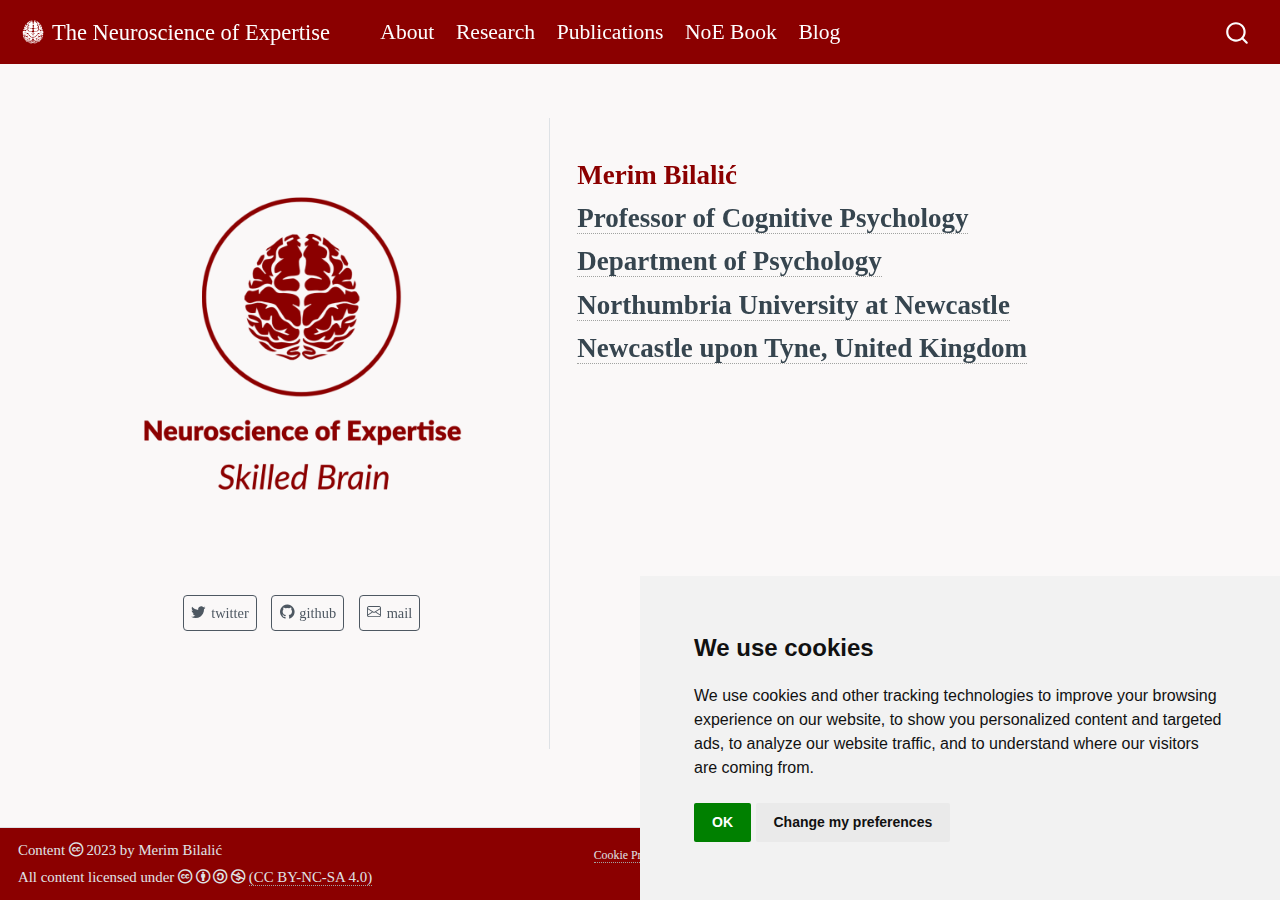
<file: docs/index.html>
<!DOCTYPE html>
<html xmlns="http://www.w3.org/1999/xhtml" lang="en" xml:lang="en"><head>

<meta charset="utf-8">
<meta name="generator" content="quarto-1.2.335">

<meta name="viewport" content="width=device-width, initial-scale=1.0, user-scalable=yes">

<meta name="description" content="Merim Bilalic website. The Neuroscience of Expertise Book. Expertise Research. Outstanding Performance, Skilled Brain">

<title>The Neuroscience of Expertise</title>
<style>
code{white-space: pre-wrap;}
span.smallcaps{font-variant: small-caps;}
div.columns{display: flex; gap: min(4vw, 1.5em);}
div.column{flex: auto; overflow-x: auto;}
div.hanging-indent{margin-left: 1.5em; text-indent: -1.5em;}
ul.task-list{list-style: none;}
ul.task-list li input[type="checkbox"] {
  width: 0.8em;
  margin: 0 0.8em 0.2em -1.6em;
  vertical-align: middle;
}
</style>


<script src="site_libs/quarto-nav/quarto-nav.js"></script>
<script src="site_libs/quarto-nav/headroom.min.js"></script>
<script src="site_libs/clipboard/clipboard.min.js"></script>
<script src="site_libs/quarto-search/autocomplete.umd.js"></script>
<script src="site_libs/quarto-search/fuse.min.js"></script>
<script src="site_libs/quarto-search/quarto-search.js"></script>
<meta name="quarto:offset" content="./">
<link href="./images/Logo2.png" rel="icon" type="image/png">
<script src="site_libs/cookie-consent/cookie-consent.js"></script>
<link href="site_libs/cookie-consent/cookie-consent.css" rel="stylesheet">
<script src="site_libs/quarto-html/quarto.js"></script>
<script src="site_libs/quarto-html/popper.min.js"></script>
<script src="site_libs/quarto-html/tippy.umd.min.js"></script>
<link href="site_libs/quarto-html/tippy.css" rel="stylesheet">
<link href="site_libs/quarto-html/quarto-syntax-highlighting.css" rel="stylesheet" id="quarto-text-highlighting-styles">
<script src="site_libs/bootstrap/bootstrap.min.js"></script>
<link href="site_libs/bootstrap/bootstrap-icons.css" rel="stylesheet">
<link href="site_libs/bootstrap/bootstrap.min.css" rel="stylesheet" id="quarto-bootstrap" data-mode="light">
<link href="site_libs/quarto-contrib/fontawesome6-0.1.0/all.css" rel="stylesheet">
<link href="site_libs/quarto-contrib/fontawesome6-0.1.0/latex-fontsize.css" rel="stylesheet">
<script id="quarto-search-options" type="application/json">{
  "location": "navbar",
  "copy-button": false,
  "collapse-after": 3,
  "panel-placement": "end",
  "type": "overlay",
  "limit": 20,
  "language": {
    "search-no-results-text": "No results",
    "search-matching-documents-text": "matching documents",
    "search-copy-link-title": "Copy link to search",
    "search-hide-matches-text": "Hide additional matches",
    "search-more-match-text": "more match in this document",
    "search-more-matches-text": "more matches in this document",
    "search-clear-button-title": "Clear",
    "search-detached-cancel-button-title": "Cancel",
    "search-submit-button-title": "Submit"
  }
}</script>
<script async="" src="https://www.googletagmanager.com/gtag/js?id=G-2275BR33CK"></script>

<script type="text/plain" cookie-consent="tracking">

window.dataLayer = window.dataLayer || [];
function gtag(){dataLayer.push(arguments);}
gtag('js', new Date());
gtag('config', 'G-2275BR33CK', { 'anonymize_ip': true});
</script>

<script type="text/javascript" charset="UTF-8">
document.addEventListener('DOMContentLoaded', function () {
cookieconsent.run({
  "notice_banner_type":"simple",
  "consent_type":"implied",
  "palette":"light",
  "language":"en",
  "page_load_consent_levels":["strictly-necessary","functionality","tracking","targeting"],
  "notice_banner_reject_button_hide":false,
  "preferences_center_close_button_hide":false,
  "website_name":""
  });
});
</script> 
  


<link rel="stylesheet" href="styles.css">
</head>

<body class="nav-fixed">

<div id="quarto-search-results"></div>
  <header id="quarto-header" class="headroom fixed-top">
    <nav class="navbar navbar-expand-lg navbar-dark ">
      <div class="navbar-container container-fluid">
      <div class="navbar-brand-container">
    <a href="./index.html" class="navbar-brand navbar-brand-logo">
    <img src="./images/Logo2.png" alt="" class="navbar-logo">
    </a>
    <a class="navbar-brand" href="./index.html">
    <span class="navbar-title">The Neuroscience of Expertise</span>
    </a>
  </div>
          <button class="navbar-toggler" type="button" data-bs-toggle="collapse" data-bs-target="#navbarCollapse" aria-controls="navbarCollapse" aria-expanded="false" aria-label="Toggle navigation" onclick="if (window.quartoToggleHeadroom) { window.quartoToggleHeadroom(); }">
  <span class="navbar-toggler-icon"></span>
</button>
          <div class="collapse navbar-collapse" id="navbarCollapse">
            <ul class="navbar-nav navbar-nav-scroll me-auto">
  <li class="nav-item">
    <a class="nav-link" href="./About/index.html">
 <span class="menu-text">About</span></a>
  </li>  
  <li class="nav-item">
    <a class="nav-link" href="./Research/index.html">
 <span class="menu-text">Research</span></a>
  </li>  
  <li class="nav-item">
    <a class="nav-link" href="./Publications/index.html">
 <span class="menu-text">Publications</span></a>
  </li>  
  <li class="nav-item">
    <a class="nav-link" href="./NeuroExpertise/index.html">
 <span class="menu-text">NoE Book</span></a>
  </li>  
  <li class="nav-item">
    <a class="nav-link" href="./Blog/index.html">
 <span class="menu-text">Blog</span></a>
  </li>  
</ul>
              <div id="quarto-search" class="" title="Search"></div>
          </div> <!-- /navcollapse -->
      </div> <!-- /container-fluid -->
    </nav>
</header>
<!-- content -->
<div id="quarto-content" class="quarto-container page-columns page-rows-contents page-layout-full page-navbar">
<!-- sidebar -->
<!-- margin-sidebar -->
    
<!-- main -->
<div class="quarto-about-trestles column-page">
  <div class="about-entity">
    <img src="images/NoE.png" class="about-image
  rounded " style="width: 25em;">
    <div class="about-links">
  <a href="https://twitter.com/MerimBilalic" class="about-link">
    <i class="bi bi-twitter"></i>
     <span class="about-link-text">twitter</span>
  </a>
  <a href="https://github.com/MerimBilalic" class="about-link">
    <i class="bi bi-github"></i>
     <span class="about-link-text">github</span>
  </a>
  <a href="mailto:Merim.Bilalic@northumbria.ac.uk" class="about-link">
    <i class="bi bi-envelope"></i>
     <span class="about-link-text">mail</span>
  </a>
</div>
  </div>
  <div class="about-contents"><main class="content column-page" id="quarto-document-content">
<section id="merim-bilalić-professor-of-cognitive-psychology-department-of-psychology-northumbria-university-at-newcastle-newcastle-upon-tyne-united-kingdom" class="level1">
<h1>Merim Bilalić <br> <a href="https://www.northumbria.ac.uk/about-us/our-staff/b/merim-bilalic/">Professor of Cognitive Psychology</a> <br> <a href="https://www.northumbria.ac.uk/about-us/academic-departments/psychology/">Department of Psychology</a> <br><a href="https://www.northumbria.ac.uk">Northumbria University at Newcastle</a> <br> <a href="https://www.newcastle.gov.uk">Newcastle upon Tyne, United Kingdom</a></h1>


</section>
</main></div>
</div>
 <!-- /main -->
<script id="quarto-html-after-body" type="application/javascript">
window.document.addEventListener("DOMContentLoaded", function (event) {
  const toggleBodyColorMode = (bsSheetEl) => {
    const mode = bsSheetEl.getAttribute("data-mode");
    const bodyEl = window.document.querySelector("body");
    if (mode === "dark") {
      bodyEl.classList.add("quarto-dark");
      bodyEl.classList.remove("quarto-light");
    } else {
      bodyEl.classList.add("quarto-light");
      bodyEl.classList.remove("quarto-dark");
    }
  }
  const toggleBodyColorPrimary = () => {
    const bsSheetEl = window.document.querySelector("link#quarto-bootstrap");
    if (bsSheetEl) {
      toggleBodyColorMode(bsSheetEl);
    }
  }
  toggleBodyColorPrimary();  
  const clipboard = new window.ClipboardJS('.code-copy-button', {
    target: function(trigger) {
      return trigger.previousElementSibling;
    }
  });
  clipboard.on('success', function(e) {
    // button target
    const button = e.trigger;
    // don't keep focus
    button.blur();
    // flash "checked"
    button.classList.add('code-copy-button-checked');
    var currentTitle = button.getAttribute("title");
    button.setAttribute("title", "Copied!");
    let tooltip;
    if (window.bootstrap) {
      button.setAttribute("data-bs-toggle", "tooltip");
      button.setAttribute("data-bs-placement", "left");
      button.setAttribute("data-bs-title", "Copied!");
      tooltip = new bootstrap.Tooltip(button, 
        { trigger: "manual", 
          customClass: "code-copy-button-tooltip",
          offset: [0, -8]});
      tooltip.show();    
    }
    setTimeout(function() {
      if (tooltip) {
        tooltip.hide();
        button.removeAttribute("data-bs-title");
        button.removeAttribute("data-bs-toggle");
        button.removeAttribute("data-bs-placement");
      }
      button.setAttribute("title", currentTitle);
      button.classList.remove('code-copy-button-checked');
    }, 1000);
    // clear code selection
    e.clearSelection();
  });
  function tippyHover(el, contentFn) {
    const config = {
      allowHTML: true,
      content: contentFn,
      maxWidth: 500,
      delay: 100,
      arrow: false,
      appendTo: function(el) {
          return el.parentElement;
      },
      interactive: true,
      interactiveBorder: 10,
      theme: 'quarto',
      placement: 'bottom-start'
    };
    window.tippy(el, config); 
  }
  const noterefs = window.document.querySelectorAll('a[role="doc-noteref"]');
  for (var i=0; i<noterefs.length; i++) {
    const ref = noterefs[i];
    tippyHover(ref, function() {
      // use id or data attribute instead here
      let href = ref.getAttribute('data-footnote-href') || ref.getAttribute('href');
      try { href = new URL(href).hash; } catch {}
      const id = href.replace(/^#\/?/, "");
      const note = window.document.getElementById(id);
      return note.innerHTML;
    });
  }
  const findCites = (el) => {
    const parentEl = el.parentElement;
    if (parentEl) {
      const cites = parentEl.dataset.cites;
      if (cites) {
        return {
          el,
          cites: cites.split(' ')
        };
      } else {
        return findCites(el.parentElement)
      }
    } else {
      return undefined;
    }
  };
  var bibliorefs = window.document.querySelectorAll('a[role="doc-biblioref"]');
  for (var i=0; i<bibliorefs.length; i++) {
    const ref = bibliorefs[i];
    const citeInfo = findCites(ref);
    if (citeInfo) {
      tippyHover(citeInfo.el, function() {
        var popup = window.document.createElement('div');
        citeInfo.cites.forEach(function(cite) {
          var citeDiv = window.document.createElement('div');
          citeDiv.classList.add('hanging-indent');
          citeDiv.classList.add('csl-entry');
          var biblioDiv = window.document.getElementById('ref-' + cite);
          if (biblioDiv) {
            citeDiv.innerHTML = biblioDiv.innerHTML;
          }
          popup.appendChild(citeDiv);
        });
        return popup.innerHTML;
      });
    }
  }
});
</script>
</div> <!-- /content -->
<footer class="footer">
  <div class="nav-footer">
    <div class="nav-footer-left">Content <i class="fa-brands fa-creative-commons" aria-hidden="true"></i> 2023 by Merim Bilalić<br> All content licensed under <i class="fa-brands fa-creative-commons" aria-hidden="true"></i> <i class="fa-brands fa-creative-commons-by" aria-hidden="true"></i> <i class="fa-brands fa-creative-commons-sa" aria-hidden="true"></i> <i class="fa-brands fa-creative-commons-nc" aria-hidden="true"></i> <a href="http://creativecommons.org/licenses/by-nc-sa/4.0/">(CC BY-NC-SA 4.0)</a></div>   
      <div class="nav-footer-center"><div class="cookie-consent-footer"><a href="#" id="open_preferences_center">Cookie Preferences</a></div></div>
    <div class="nav-footer-right">Made with <i class="fa-brands fa-r-project" aria-hidden="true"></i> and <a href="https://quarto.org/">Quarto</a><br> <a href="https://github.com/MerimBilalic/Neuroscience_of_Expertise/">View the source at <i class="fa-brands fa-github" aria-hidden="true"></i> GitHub</a></div>
  </div>
</footer>



</body></html>
</file>
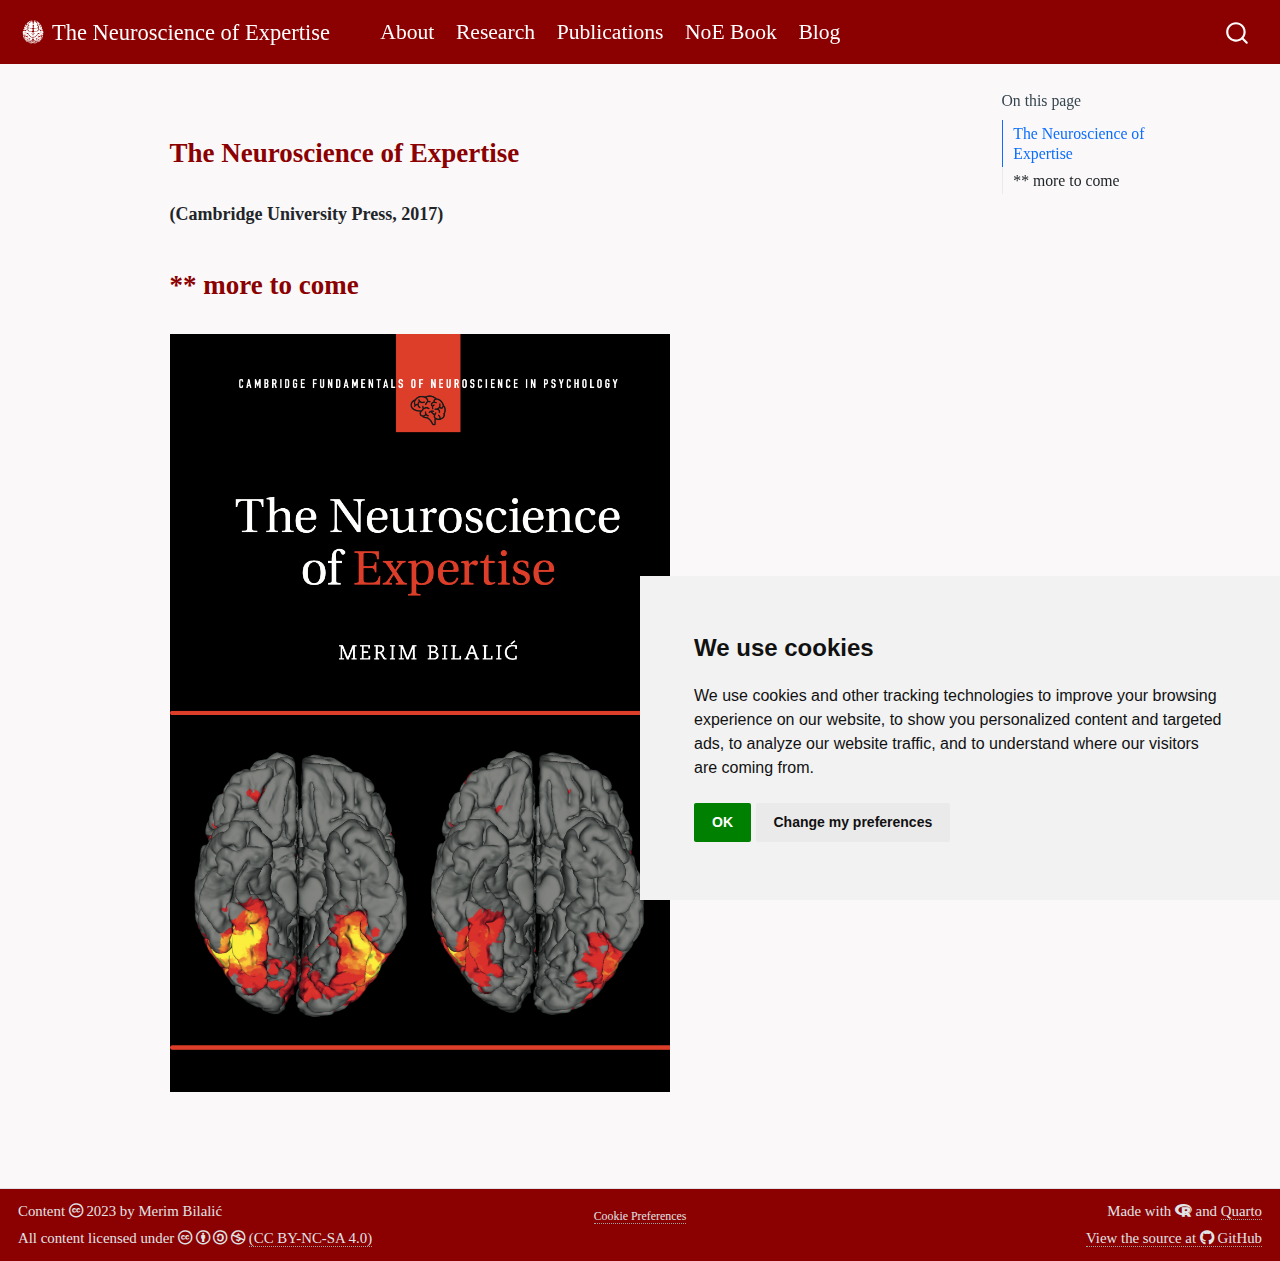
<file: docs/NeuroExpertise/index.html>
<!DOCTYPE html>
<html xmlns="http://www.w3.org/1999/xhtml" lang="en" xml:lang="en"><head>

<meta charset="utf-8">
<meta name="generator" content="quarto-1.2.335">

<meta name="viewport" content="width=device-width, initial-scale=1.0, user-scalable=yes">

<meta name="description" content="Merim Bilalic website. The Neuroscience of Expertise Book. Expertise Research. Outstanding Performance, Skilled Brain">

<title>The Neuroscience of Expertise – index</title>
<style>
code{white-space: pre-wrap;}
span.smallcaps{font-variant: small-caps;}
div.columns{display: flex; gap: min(4vw, 1.5em);}
div.column{flex: auto; overflow-x: auto;}
div.hanging-indent{margin-left: 1.5em; text-indent: -1.5em;}
ul.task-list{list-style: none;}
ul.task-list li input[type="checkbox"] {
  width: 0.8em;
  margin: 0 0.8em 0.2em -1.6em;
  vertical-align: middle;
}
</style>


<script src="../site_libs/quarto-nav/quarto-nav.js"></script>
<script src="../site_libs/quarto-nav/headroom.min.js"></script>
<script src="../site_libs/clipboard/clipboard.min.js"></script>
<script src="../site_libs/quarto-search/autocomplete.umd.js"></script>
<script src="../site_libs/quarto-search/fuse.min.js"></script>
<script src="../site_libs/quarto-search/quarto-search.js"></script>
<meta name="quarto:offset" content="../">
<link href="../images/Logo2.png" rel="icon" type="image/png">
<script src="../site_libs/cookie-consent/cookie-consent.js"></script>
<link href="../site_libs/cookie-consent/cookie-consent.css" rel="stylesheet">
<script src="../site_libs/quarto-html/quarto.js"></script>
<script src="../site_libs/quarto-html/popper.min.js"></script>
<script src="../site_libs/quarto-html/tippy.umd.min.js"></script>
<script src="../site_libs/quarto-html/anchor.min.js"></script>
<link href="../site_libs/quarto-html/tippy.css" rel="stylesheet">
<link href="../site_libs/quarto-html/quarto-syntax-highlighting.css" rel="stylesheet" id="quarto-text-highlighting-styles">
<script src="../site_libs/bootstrap/bootstrap.min.js"></script>
<link href="../site_libs/bootstrap/bootstrap-icons.css" rel="stylesheet">
<link href="../site_libs/bootstrap/bootstrap.min.css" rel="stylesheet" id="quarto-bootstrap" data-mode="light">
<link href="../site_libs/quarto-contrib/fontawesome6-0.1.0/all.css" rel="stylesheet">
<link href="../site_libs/quarto-contrib/fontawesome6-0.1.0/latex-fontsize.css" rel="stylesheet">
<script id="quarto-search-options" type="application/json">{
  "location": "navbar",
  "copy-button": false,
  "collapse-after": 3,
  "panel-placement": "end",
  "type": "overlay",
  "limit": 20,
  "language": {
    "search-no-results-text": "No results",
    "search-matching-documents-text": "matching documents",
    "search-copy-link-title": "Copy link to search",
    "search-hide-matches-text": "Hide additional matches",
    "search-more-match-text": "more match in this document",
    "search-more-matches-text": "more matches in this document",
    "search-clear-button-title": "Clear",
    "search-detached-cancel-button-title": "Cancel",
    "search-submit-button-title": "Submit"
  }
}</script>
<script async="" src="https://www.googletagmanager.com/gtag/js?id=G-2275BR33CK"></script>

<script type="text/plain" cookie-consent="tracking">

window.dataLayer = window.dataLayer || [];
function gtag(){dataLayer.push(arguments);}
gtag('js', new Date());
gtag('config', 'G-2275BR33CK', { 'anonymize_ip': true});
</script>

<script type="text/javascript" charset="UTF-8">
document.addEventListener('DOMContentLoaded', function () {
cookieconsent.run({
  "notice_banner_type":"simple",
  "consent_type":"implied",
  "palette":"light",
  "language":"en",
  "page_load_consent_levels":["strictly-necessary","functionality","tracking","targeting"],
  "notice_banner_reject_button_hide":false,
  "preferences_center_close_button_hide":false,
  "website_name":""
  });
});
</script> 
  


<link rel="stylesheet" href="../styles.css">
</head>

<body class="nav-fixed">

<div id="quarto-search-results"></div>
  <header id="quarto-header" class="headroom fixed-top">
    <nav class="navbar navbar-expand-lg navbar-dark ">
      <div class="navbar-container container-fluid">
      <div class="navbar-brand-container">
    <a href="../index.html" class="navbar-brand navbar-brand-logo">
    <img src="../images/Logo2.png" alt="" class="navbar-logo">
    </a>
    <a class="navbar-brand" href="../index.html">
    <span class="navbar-title">The Neuroscience of Expertise</span>
    </a>
  </div>
          <button class="navbar-toggler" type="button" data-bs-toggle="collapse" data-bs-target="#navbarCollapse" aria-controls="navbarCollapse" aria-expanded="false" aria-label="Toggle navigation" onclick="if (window.quartoToggleHeadroom) { window.quartoToggleHeadroom(); }">
  <span class="navbar-toggler-icon"></span>
</button>
          <div class="collapse navbar-collapse" id="navbarCollapse">
            <ul class="navbar-nav navbar-nav-scroll me-auto">
  <li class="nav-item">
    <a class="nav-link" href="../About/index.html">
 <span class="menu-text">About</span></a>
  </li>  
  <li class="nav-item">
    <a class="nav-link" href="../Research/index.html">
 <span class="menu-text">Research</span></a>
  </li>  
  <li class="nav-item">
    <a class="nav-link" href="../Publications/index.html">
 <span class="menu-text">Publications</span></a>
  </li>  
  <li class="nav-item">
    <a class="nav-link active" href="../NeuroExpertise/index.html" aria-current="page">
 <span class="menu-text">NoE Book</span></a>
  </li>  
  <li class="nav-item">
    <a class="nav-link" href="../Blog/index.html">
 <span class="menu-text">Blog</span></a>
  </li>  
</ul>
              <div id="quarto-search" class="" title="Search"></div>
          </div> <!-- /navcollapse -->
      </div> <!-- /container-fluid -->
    </nav>
</header>
<!-- content -->
<div id="quarto-content" class="quarto-container page-columns page-rows-contents page-layout-article page-navbar">
<!-- sidebar -->
<!-- margin-sidebar -->
    <div id="quarto-margin-sidebar" class="sidebar margin-sidebar">
        <nav id="TOC" role="doc-toc" class="toc-active">
    <h2 id="toc-title">On this page</h2>
   
  <ul>
  <li><a href="#the-neuroscience-of-expertise" id="toc-the-neuroscience-of-expertise" class="nav-link active" data-scroll-target="#the-neuroscience-of-expertise">The Neuroscience of Expertise</a></li>
  <li><a href="#more-to-come" id="toc-more-to-come" class="nav-link" data-scroll-target="#more-to-come">** more to come</a></li>
  </ul>
</nav>
    </div>
<!-- main -->
<main class="content" id="quarto-document-content">



<section id="the-neuroscience-of-expertise" class="level1">
<h1>The Neuroscience of Expertise</h1>
<p><strong>(Cambridge University Press, 2017)</strong></p>
</section>
<section id="more-to-come" class="level1">
<h1>** more to come</h1>
<p><img src="images/Cover.png" class="img-fluid" width="500"></p>


</section>

</main> <!-- /main -->
<script id="quarto-html-after-body" type="application/javascript">
window.document.addEventListener("DOMContentLoaded", function (event) {
  const toggleBodyColorMode = (bsSheetEl) => {
    const mode = bsSheetEl.getAttribute("data-mode");
    const bodyEl = window.document.querySelector("body");
    if (mode === "dark") {
      bodyEl.classList.add("quarto-dark");
      bodyEl.classList.remove("quarto-light");
    } else {
      bodyEl.classList.add("quarto-light");
      bodyEl.classList.remove("quarto-dark");
    }
  }
  const toggleBodyColorPrimary = () => {
    const bsSheetEl = window.document.querySelector("link#quarto-bootstrap");
    if (bsSheetEl) {
      toggleBodyColorMode(bsSheetEl);
    }
  }
  toggleBodyColorPrimary();  
  const icon = "";
  const anchorJS = new window.AnchorJS();
  anchorJS.options = {
    placement: 'right',
    icon: icon
  };
  anchorJS.add('.anchored');
  const clipboard = new window.ClipboardJS('.code-copy-button', {
    target: function(trigger) {
      return trigger.previousElementSibling;
    }
  });
  clipboard.on('success', function(e) {
    // button target
    const button = e.trigger;
    // don't keep focus
    button.blur();
    // flash "checked"
    button.classList.add('code-copy-button-checked');
    var currentTitle = button.getAttribute("title");
    button.setAttribute("title", "Copied!");
    let tooltip;
    if (window.bootstrap) {
      button.setAttribute("data-bs-toggle", "tooltip");
      button.setAttribute("data-bs-placement", "left");
      button.setAttribute("data-bs-title", "Copied!");
      tooltip = new bootstrap.Tooltip(button, 
        { trigger: "manual", 
          customClass: "code-copy-button-tooltip",
          offset: [0, -8]});
      tooltip.show();    
    }
    setTimeout(function() {
      if (tooltip) {
        tooltip.hide();
        button.removeAttribute("data-bs-title");
        button.removeAttribute("data-bs-toggle");
        button.removeAttribute("data-bs-placement");
      }
      button.setAttribute("title", currentTitle);
      button.classList.remove('code-copy-button-checked');
    }, 1000);
    // clear code selection
    e.clearSelection();
  });
  function tippyHover(el, contentFn) {
    const config = {
      allowHTML: true,
      content: contentFn,
      maxWidth: 500,
      delay: 100,
      arrow: false,
      appendTo: function(el) {
          return el.parentElement;
      },
      interactive: true,
      interactiveBorder: 10,
      theme: 'quarto',
      placement: 'bottom-start'
    };
    window.tippy(el, config); 
  }
  const noterefs = window.document.querySelectorAll('a[role="doc-noteref"]');
  for (var i=0; i<noterefs.length; i++) {
    const ref = noterefs[i];
    tippyHover(ref, function() {
      // use id or data attribute instead here
      let href = ref.getAttribute('data-footnote-href') || ref.getAttribute('href');
      try { href = new URL(href).hash; } catch {}
      const id = href.replace(/^#\/?/, "");
      const note = window.document.getElementById(id);
      return note.innerHTML;
    });
  }
  const findCites = (el) => {
    const parentEl = el.parentElement;
    if (parentEl) {
      const cites = parentEl.dataset.cites;
      if (cites) {
        return {
          el,
          cites: cites.split(' ')
        };
      } else {
        return findCites(el.parentElement)
      }
    } else {
      return undefined;
    }
  };
  var bibliorefs = window.document.querySelectorAll('a[role="doc-biblioref"]');
  for (var i=0; i<bibliorefs.length; i++) {
    const ref = bibliorefs[i];
    const citeInfo = findCites(ref);
    if (citeInfo) {
      tippyHover(citeInfo.el, function() {
        var popup = window.document.createElement('div');
        citeInfo.cites.forEach(function(cite) {
          var citeDiv = window.document.createElement('div');
          citeDiv.classList.add('hanging-indent');
          citeDiv.classList.add('csl-entry');
          var biblioDiv = window.document.getElementById('ref-' + cite);
          if (biblioDiv) {
            citeDiv.innerHTML = biblioDiv.innerHTML;
          }
          popup.appendChild(citeDiv);
        });
        return popup.innerHTML;
      });
    }
  }
});
</script>
</div> <!-- /content -->
<footer class="footer">
  <div class="nav-footer">
    <div class="nav-footer-left">Content <i class="fa-brands fa-creative-commons" aria-hidden="true"></i> 2023 by Merim Bilalić<br> All content licensed under <i class="fa-brands fa-creative-commons" aria-hidden="true"></i> <i class="fa-brands fa-creative-commons-by" aria-hidden="true"></i> <i class="fa-brands fa-creative-commons-sa" aria-hidden="true"></i> <i class="fa-brands fa-creative-commons-nc" aria-hidden="true"></i> <a href="http://creativecommons.org/licenses/by-nc-sa/4.0/">(CC BY-NC-SA 4.0)</a></div>   
      <div class="nav-footer-center"><div class="cookie-consent-footer"><a href="#" id="open_preferences_center">Cookie Preferences</a></div></div>
    <div class="nav-footer-right">Made with <i class="fa-brands fa-r-project" aria-hidden="true"></i> and <a href="https://quarto.org/">Quarto</a><br> <a href="https://github.com/MerimBilalic/Neuroscience_of_Expertise/">View the source at <i class="fa-brands fa-github" aria-hidden="true"></i> GitHub</a></div>
  </div>
</footer>



</body></html>
</file>
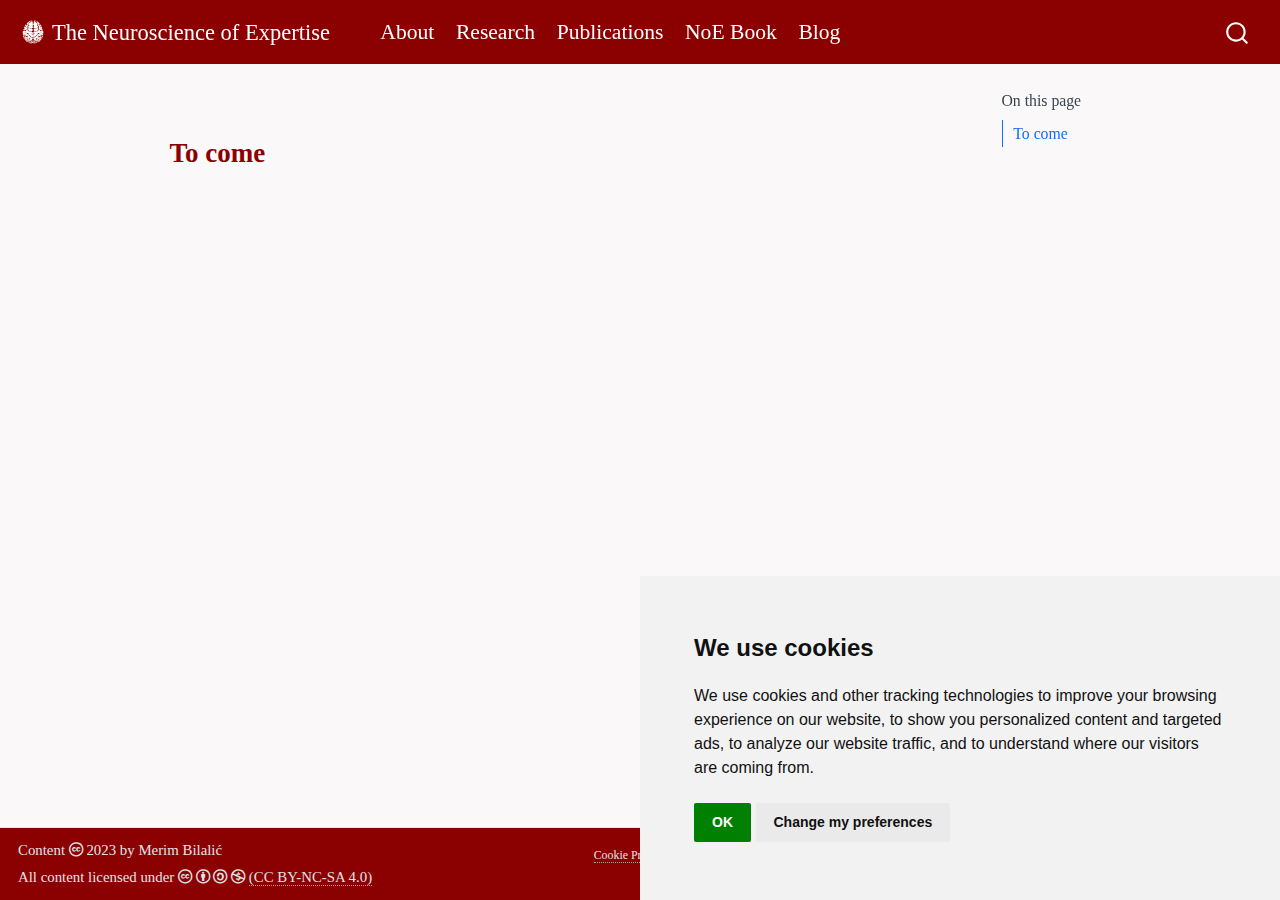
<file: docs/Research/index.html>
<!DOCTYPE html>
<html xmlns="http://www.w3.org/1999/xhtml" lang="en" xml:lang="en"><head>

<meta charset="utf-8">
<meta name="generator" content="quarto-1.2.335">

<meta name="viewport" content="width=device-width, initial-scale=1.0, user-scalable=yes">

<meta name="description" content="Merim Bilalic website. The Neuroscience of Expertise Book. Expertise Research. Outstanding Performance, Skilled Brain">

<title>The Neuroscience of Expertise – index</title>
<style>
code{white-space: pre-wrap;}
span.smallcaps{font-variant: small-caps;}
div.columns{display: flex; gap: min(4vw, 1.5em);}
div.column{flex: auto; overflow-x: auto;}
div.hanging-indent{margin-left: 1.5em; text-indent: -1.5em;}
ul.task-list{list-style: none;}
ul.task-list li input[type="checkbox"] {
  width: 0.8em;
  margin: 0 0.8em 0.2em -1.6em;
  vertical-align: middle;
}
</style>


<script src="../site_libs/quarto-nav/quarto-nav.js"></script>
<script src="../site_libs/quarto-nav/headroom.min.js"></script>
<script src="../site_libs/clipboard/clipboard.min.js"></script>
<script src="../site_libs/quarto-search/autocomplete.umd.js"></script>
<script src="../site_libs/quarto-search/fuse.min.js"></script>
<script src="../site_libs/quarto-search/quarto-search.js"></script>
<meta name="quarto:offset" content="../">
<link href="../images/Logo2.png" rel="icon" type="image/png">
<script src="../site_libs/cookie-consent/cookie-consent.js"></script>
<link href="../site_libs/cookie-consent/cookie-consent.css" rel="stylesheet">
<script src="../site_libs/quarto-html/quarto.js"></script>
<script src="../site_libs/quarto-html/popper.min.js"></script>
<script src="../site_libs/quarto-html/tippy.umd.min.js"></script>
<script src="../site_libs/quarto-html/anchor.min.js"></script>
<link href="../site_libs/quarto-html/tippy.css" rel="stylesheet">
<link href="../site_libs/quarto-html/quarto-syntax-highlighting.css" rel="stylesheet" id="quarto-text-highlighting-styles">
<script src="../site_libs/bootstrap/bootstrap.min.js"></script>
<link href="../site_libs/bootstrap/bootstrap-icons.css" rel="stylesheet">
<link href="../site_libs/bootstrap/bootstrap.min.css" rel="stylesheet" id="quarto-bootstrap" data-mode="light">
<link href="../site_libs/quarto-contrib/fontawesome6-0.1.0/all.css" rel="stylesheet">
<link href="../site_libs/quarto-contrib/fontawesome6-0.1.0/latex-fontsize.css" rel="stylesheet">
<script id="quarto-search-options" type="application/json">{
  "location": "navbar",
  "copy-button": false,
  "collapse-after": 3,
  "panel-placement": "end",
  "type": "overlay",
  "limit": 20,
  "language": {
    "search-no-results-text": "No results",
    "search-matching-documents-text": "matching documents",
    "search-copy-link-title": "Copy link to search",
    "search-hide-matches-text": "Hide additional matches",
    "search-more-match-text": "more match in this document",
    "search-more-matches-text": "more matches in this document",
    "search-clear-button-title": "Clear",
    "search-detached-cancel-button-title": "Cancel",
    "search-submit-button-title": "Submit"
  }
}</script>
<script async="" src="https://www.googletagmanager.com/gtag/js?id=G-2275BR33CK"></script>

<script type="text/plain" cookie-consent="tracking">

window.dataLayer = window.dataLayer || [];
function gtag(){dataLayer.push(arguments);}
gtag('js', new Date());
gtag('config', 'G-2275BR33CK', { 'anonymize_ip': true});
</script>

<script type="text/javascript" charset="UTF-8">
document.addEventListener('DOMContentLoaded', function () {
cookieconsent.run({
  "notice_banner_type":"simple",
  "consent_type":"implied",
  "palette":"light",
  "language":"en",
  "page_load_consent_levels":["strictly-necessary","functionality","tracking","targeting"],
  "notice_banner_reject_button_hide":false,
  "preferences_center_close_button_hide":false,
  "website_name":""
  });
});
</script> 
  


<link rel="stylesheet" href="../styles.css">
</head>

<body class="nav-fixed">

<div id="quarto-search-results"></div>
  <header id="quarto-header" class="headroom fixed-top">
    <nav class="navbar navbar-expand-lg navbar-dark ">
      <div class="navbar-container container-fluid">
      <div class="navbar-brand-container">
    <a href="../index.html" class="navbar-brand navbar-brand-logo">
    <img src="../images/Logo2.png" alt="" class="navbar-logo">
    </a>
    <a class="navbar-brand" href="../index.html">
    <span class="navbar-title">The Neuroscience of Expertise</span>
    </a>
  </div>
          <button class="navbar-toggler" type="button" data-bs-toggle="collapse" data-bs-target="#navbarCollapse" aria-controls="navbarCollapse" aria-expanded="false" aria-label="Toggle navigation" onclick="if (window.quartoToggleHeadroom) { window.quartoToggleHeadroom(); }">
  <span class="navbar-toggler-icon"></span>
</button>
          <div class="collapse navbar-collapse" id="navbarCollapse">
            <ul class="navbar-nav navbar-nav-scroll me-auto">
  <li class="nav-item">
    <a class="nav-link" href="../About/index.html">
 <span class="menu-text">About</span></a>
  </li>  
  <li class="nav-item">
    <a class="nav-link active" href="../Research/index.html" aria-current="page">
 <span class="menu-text">Research</span></a>
  </li>  
  <li class="nav-item">
    <a class="nav-link" href="../Publications/index.html">
 <span class="menu-text">Publications</span></a>
  </li>  
  <li class="nav-item">
    <a class="nav-link" href="../NeuroExpertise/index.html">
 <span class="menu-text">NoE Book</span></a>
  </li>  
  <li class="nav-item">
    <a class="nav-link" href="../Blog/index.html">
 <span class="menu-text">Blog</span></a>
  </li>  
</ul>
              <div id="quarto-search" class="" title="Search"></div>
          </div> <!-- /navcollapse -->
      </div> <!-- /container-fluid -->
    </nav>
</header>
<!-- content -->
<div id="quarto-content" class="quarto-container page-columns page-rows-contents page-layout-article page-navbar">
<!-- sidebar -->
<!-- margin-sidebar -->
    <div id="quarto-margin-sidebar" class="sidebar margin-sidebar">
        <nav id="TOC" role="doc-toc" class="toc-active">
    <h2 id="toc-title">On this page</h2>
   
  <ul>
  <li><a href="#to-come" id="toc-to-come" class="nav-link active" data-scroll-target="#to-come">To come</a></li>
  </ul>
</nav>
    </div>
<!-- main -->
<main class="content" id="quarto-document-content">



<section id="to-come" class="level1">
<h1>To come</h1>


</section>

</main> <!-- /main -->
<script id="quarto-html-after-body" type="application/javascript">
window.document.addEventListener("DOMContentLoaded", function (event) {
  const toggleBodyColorMode = (bsSheetEl) => {
    const mode = bsSheetEl.getAttribute("data-mode");
    const bodyEl = window.document.querySelector("body");
    if (mode === "dark") {
      bodyEl.classList.add("quarto-dark");
      bodyEl.classList.remove("quarto-light");
    } else {
      bodyEl.classList.add("quarto-light");
      bodyEl.classList.remove("quarto-dark");
    }
  }
  const toggleBodyColorPrimary = () => {
    const bsSheetEl = window.document.querySelector("link#quarto-bootstrap");
    if (bsSheetEl) {
      toggleBodyColorMode(bsSheetEl);
    }
  }
  toggleBodyColorPrimary();  
  const icon = "";
  const anchorJS = new window.AnchorJS();
  anchorJS.options = {
    placement: 'right',
    icon: icon
  };
  anchorJS.add('.anchored');
  const clipboard = new window.ClipboardJS('.code-copy-button', {
    target: function(trigger) {
      return trigger.previousElementSibling;
    }
  });
  clipboard.on('success', function(e) {
    // button target
    const button = e.trigger;
    // don't keep focus
    button.blur();
    // flash "checked"
    button.classList.add('code-copy-button-checked');
    var currentTitle = button.getAttribute("title");
    button.setAttribute("title", "Copied!");
    let tooltip;
    if (window.bootstrap) {
      button.setAttribute("data-bs-toggle", "tooltip");
      button.setAttribute("data-bs-placement", "left");
      button.setAttribute("data-bs-title", "Copied!");
      tooltip = new bootstrap.Tooltip(button, 
        { trigger: "manual", 
          customClass: "code-copy-button-tooltip",
          offset: [0, -8]});
      tooltip.show();    
    }
    setTimeout(function() {
      if (tooltip) {
        tooltip.hide();
        button.removeAttribute("data-bs-title");
        button.removeAttribute("data-bs-toggle");
        button.removeAttribute("data-bs-placement");
      }
      button.setAttribute("title", currentTitle);
      button.classList.remove('code-copy-button-checked');
    }, 1000);
    // clear code selection
    e.clearSelection();
  });
  function tippyHover(el, contentFn) {
    const config = {
      allowHTML: true,
      content: contentFn,
      maxWidth: 500,
      delay: 100,
      arrow: false,
      appendTo: function(el) {
          return el.parentElement;
      },
      interactive: true,
      interactiveBorder: 10,
      theme: 'quarto',
      placement: 'bottom-start'
    };
    window.tippy(el, config); 
  }
  const noterefs = window.document.querySelectorAll('a[role="doc-noteref"]');
  for (var i=0; i<noterefs.length; i++) {
    const ref = noterefs[i];
    tippyHover(ref, function() {
      // use id or data attribute instead here
      let href = ref.getAttribute('data-footnote-href') || ref.getAttribute('href');
      try { href = new URL(href).hash; } catch {}
      const id = href.replace(/^#\/?/, "");
      const note = window.document.getElementById(id);
      return note.innerHTML;
    });
  }
  const findCites = (el) => {
    const parentEl = el.parentElement;
    if (parentEl) {
      const cites = parentEl.dataset.cites;
      if (cites) {
        return {
          el,
          cites: cites.split(' ')
        };
      } else {
        return findCites(el.parentElement)
      }
    } else {
      return undefined;
    }
  };
  var bibliorefs = window.document.querySelectorAll('a[role="doc-biblioref"]');
  for (var i=0; i<bibliorefs.length; i++) {
    const ref = bibliorefs[i];
    const citeInfo = findCites(ref);
    if (citeInfo) {
      tippyHover(citeInfo.el, function() {
        var popup = window.document.createElement('div');
        citeInfo.cites.forEach(function(cite) {
          var citeDiv = window.document.createElement('div');
          citeDiv.classList.add('hanging-indent');
          citeDiv.classList.add('csl-entry');
          var biblioDiv = window.document.getElementById('ref-' + cite);
          if (biblioDiv) {
            citeDiv.innerHTML = biblioDiv.innerHTML;
          }
          popup.appendChild(citeDiv);
        });
        return popup.innerHTML;
      });
    }
  }
});
</script>
</div> <!-- /content -->
<footer class="footer">
  <div class="nav-footer">
    <div class="nav-footer-left">Content <i class="fa-brands fa-creative-commons" aria-hidden="true"></i> 2023 by Merim Bilalić<br> All content licensed under <i class="fa-brands fa-creative-commons" aria-hidden="true"></i> <i class="fa-brands fa-creative-commons-by" aria-hidden="true"></i> <i class="fa-brands fa-creative-commons-sa" aria-hidden="true"></i> <i class="fa-brands fa-creative-commons-nc" aria-hidden="true"></i> <a href="http://creativecommons.org/licenses/by-nc-sa/4.0/">(CC BY-NC-SA 4.0)</a></div>   
      <div class="nav-footer-center"><div class="cookie-consent-footer"><a href="#" id="open_preferences_center">Cookie Preferences</a></div></div>
    <div class="nav-footer-right">Made with <i class="fa-brands fa-r-project" aria-hidden="true"></i> and <a href="https://quarto.org/">Quarto</a><br> <a href="https://github.com/MerimBilalic/Neuroscience_of_Expertise/">View the source at <i class="fa-brands fa-github" aria-hidden="true"></i> GitHub</a></div>
  </div>
</footer>



</body></html>
</file>
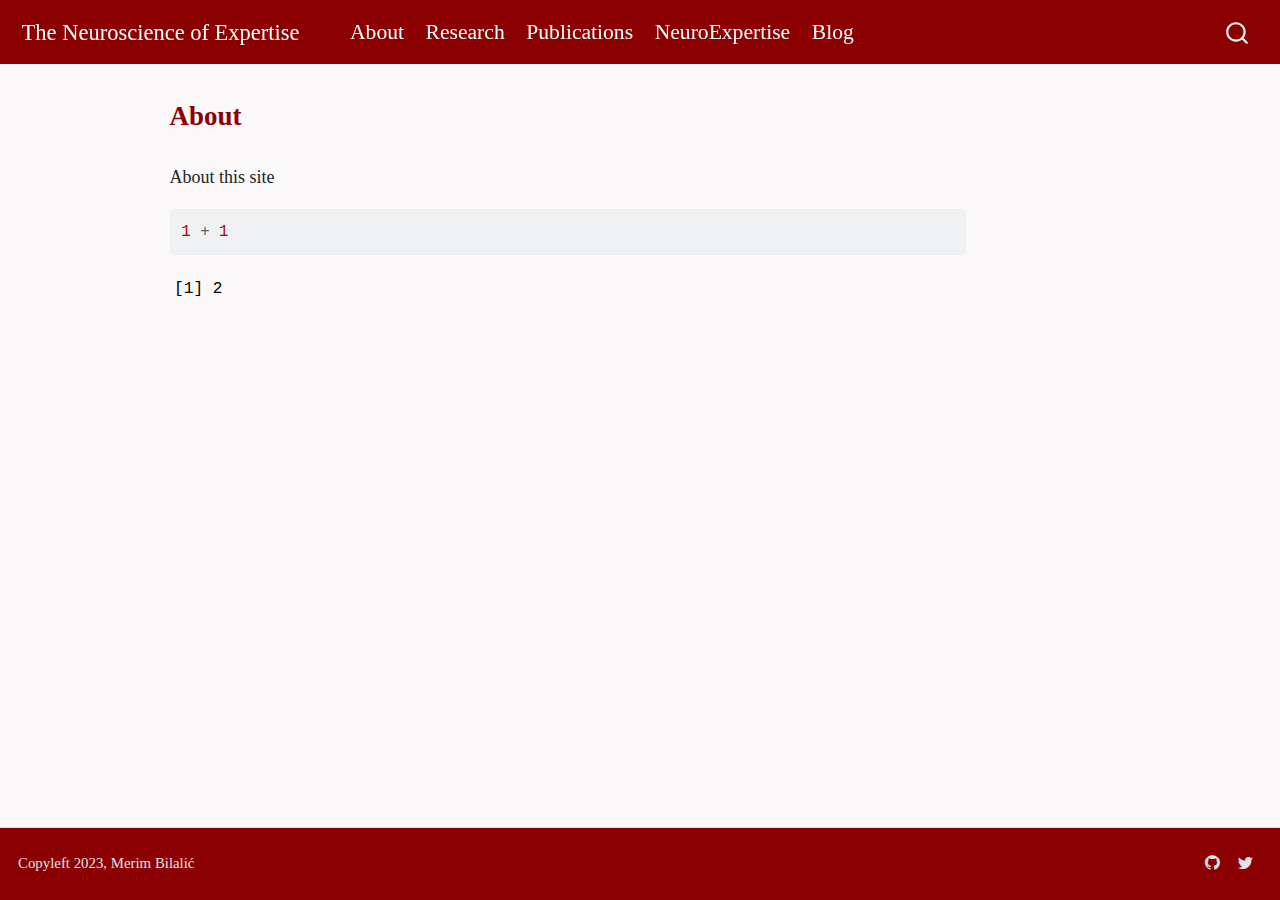
<file: docs/about.html>
<!DOCTYPE html>
<html xmlns="http://www.w3.org/1999/xhtml" lang="en" xml:lang="en"><head>

<meta charset="utf-8">
<meta name="generator" content="quarto-1.2.335">

<meta name="viewport" content="width=device-width, initial-scale=1.0, user-scalable=yes">


<title>The Neuroscience of Expertise - About</title>
<style>
code{white-space: pre-wrap;}
span.smallcaps{font-variant: small-caps;}
div.columns{display: flex; gap: min(4vw, 1.5em);}
div.column{flex: auto; overflow-x: auto;}
div.hanging-indent{margin-left: 1.5em; text-indent: -1.5em;}
ul.task-list{list-style: none;}
ul.task-list li input[type="checkbox"] {
  width: 0.8em;
  margin: 0 0.8em 0.2em -1.6em;
  vertical-align: middle;
}
pre > code.sourceCode { white-space: pre; position: relative; }
pre > code.sourceCode > span { display: inline-block; line-height: 1.25; }
pre > code.sourceCode > span:empty { height: 1.2em; }
.sourceCode { overflow: visible; }
code.sourceCode > span { color: inherit; text-decoration: inherit; }
div.sourceCode { margin: 1em 0; }
pre.sourceCode { margin: 0; }
@media screen {
div.sourceCode { overflow: auto; }
}
@media print {
pre > code.sourceCode { white-space: pre-wrap; }
pre > code.sourceCode > span { text-indent: -5em; padding-left: 5em; }
}
pre.numberSource code
  { counter-reset: source-line 0; }
pre.numberSource code > span
  { position: relative; left: -4em; counter-increment: source-line; }
pre.numberSource code > span > a:first-child::before
  { content: counter(source-line);
    position: relative; left: -1em; text-align: right; vertical-align: baseline;
    border: none; display: inline-block;
    -webkit-touch-callout: none; -webkit-user-select: none;
    -khtml-user-select: none; -moz-user-select: none;
    -ms-user-select: none; user-select: none;
    padding: 0 4px; width: 4em;
    color: #aaaaaa;
  }
pre.numberSource { margin-left: 3em; border-left: 1px solid #aaaaaa;  padding-left: 4px; }
div.sourceCode
  {   }
@media screen {
pre > code.sourceCode > span > a:first-child::before { text-decoration: underline; }
}
code span.al { color: #ff0000; font-weight: bold; } /* Alert */
code span.an { color: #60a0b0; font-weight: bold; font-style: italic; } /* Annotation */
code span.at { color: #7d9029; } /* Attribute */
code span.bn { color: #40a070; } /* BaseN */
code span.bu { color: #008000; } /* BuiltIn */
code span.cf { color: #007020; font-weight: bold; } /* ControlFlow */
code span.ch { color: #4070a0; } /* Char */
code span.cn { color: #880000; } /* Constant */
code span.co { color: #60a0b0; font-style: italic; } /* Comment */
code span.cv { color: #60a0b0; font-weight: bold; font-style: italic; } /* CommentVar */
code span.do { color: #ba2121; font-style: italic; } /* Documentation */
code span.dt { color: #902000; } /* DataType */
code span.dv { color: #40a070; } /* DecVal */
code span.er { color: #ff0000; font-weight: bold; } /* Error */
code span.ex { } /* Extension */
code span.fl { color: #40a070; } /* Float */
code span.fu { color: #06287e; } /* Function */
code span.im { color: #008000; font-weight: bold; } /* Import */
code span.in { color: #60a0b0; font-weight: bold; font-style: italic; } /* Information */
code span.kw { color: #007020; font-weight: bold; } /* Keyword */
code span.op { color: #666666; } /* Operator */
code span.ot { color: #007020; } /* Other */
code span.pp { color: #bc7a00; } /* Preprocessor */
code span.sc { color: #4070a0; } /* SpecialChar */
code span.ss { color: #bb6688; } /* SpecialString */
code span.st { color: #4070a0; } /* String */
code span.va { color: #19177c; } /* Variable */
code span.vs { color: #4070a0; } /* VerbatimString */
code span.wa { color: #60a0b0; font-weight: bold; font-style: italic; } /* Warning */
</style>


<script src="site_libs/quarto-nav/quarto-nav.js"></script>
<script src="site_libs/quarto-nav/headroom.min.js"></script>
<script src="site_libs/clipboard/clipboard.min.js"></script>
<script src="site_libs/quarto-search/autocomplete.umd.js"></script>
<script src="site_libs/quarto-search/fuse.min.js"></script>
<script src="site_libs/quarto-search/quarto-search.js"></script>
<meta name="quarto:offset" content="./">
<script src="site_libs/quarto-html/quarto.js"></script>
<script src="site_libs/quarto-html/popper.min.js"></script>
<script src="site_libs/quarto-html/tippy.umd.min.js"></script>
<script src="site_libs/quarto-html/anchor.min.js"></script>
<link href="site_libs/quarto-html/tippy.css" rel="stylesheet">
<link href="site_libs/quarto-html/quarto-syntax-highlighting.css" rel="stylesheet" id="quarto-text-highlighting-styles">
<script src="site_libs/bootstrap/bootstrap.min.js"></script>
<link href="site_libs/bootstrap/bootstrap-icons.css" rel="stylesheet">
<link href="site_libs/bootstrap/bootstrap.min.css" rel="stylesheet" id="quarto-bootstrap" data-mode="light">
<script id="quarto-search-options" type="application/json">{
  "location": "navbar",
  "copy-button": false,
  "collapse-after": 3,
  "panel-placement": "end",
  "type": "overlay",
  "limit": 20,
  "language": {
    "search-no-results-text": "No results",
    "search-matching-documents-text": "matching documents",
    "search-copy-link-title": "Copy link to search",
    "search-hide-matches-text": "Hide additional matches",
    "search-more-match-text": "more match in this document",
    "search-more-matches-text": "more matches in this document",
    "search-clear-button-title": "Clear",
    "search-detached-cancel-button-title": "Cancel",
    "search-submit-button-title": "Submit"
  }
}</script>


<link rel="stylesheet" href="styles.css">
</head>

<body class="nav-fixed">

<div id="quarto-search-results"></div>
  <header id="quarto-header" class="headroom fixed-top">
    <nav class="navbar navbar-expand-lg navbar-dark ">
      <div class="navbar-container container-fluid">
      <div class="navbar-brand-container">
    <a class="navbar-brand" href="./index.html">
    <span class="navbar-title">The Neuroscience of Expertise</span>
    </a>
  </div>
          <button class="navbar-toggler" type="button" data-bs-toggle="collapse" data-bs-target="#navbarCollapse" aria-controls="navbarCollapse" aria-expanded="false" aria-label="Toggle navigation" onclick="if (window.quartoToggleHeadroom) { window.quartoToggleHeadroom(); }">
  <span class="navbar-toggler-icon"></span>
</button>
          <div class="collapse navbar-collapse" id="navbarCollapse">
            <ul class="navbar-nav navbar-nav-scroll me-auto">
  <li class="nav-item">
    <a class="nav-link" href="./About/index.html">
 <span class="menu-text">About</span></a>
  </li>  
  <li class="nav-item">
    <a class="nav-link" href="./Research/index.html">
 <span class="menu-text">Research</span></a>
  </li>  
  <li class="nav-item">
    <a class="nav-link" href="./Publications/index.html">
 <span class="menu-text">Publications</span></a>
  </li>  
  <li class="nav-item">
    <a class="nav-link" href="./NeuroExpertise/index.html">
 <span class="menu-text">NeuroExpertise</span></a>
  </li>  
  <li class="nav-item">
    <a class="nav-link" href="./Blog/index.html">
 <span class="menu-text">Blog</span></a>
  </li>  
</ul>
              <div id="quarto-search" class="" title="Search"></div>
          </div> <!-- /navcollapse -->
      </div> <!-- /container-fluid -->
    </nav>
</header>
<!-- content -->
<div id="quarto-content" class="quarto-container page-columns page-rows-contents page-layout-article page-navbar">
<!-- sidebar -->
<!-- margin-sidebar -->
    <div id="quarto-margin-sidebar" class="sidebar margin-sidebar">
        
    </div>
<!-- main -->
<main class="content" id="quarto-document-content">

<header id="title-block-header" class="quarto-title-block default">
<div class="quarto-title">
<h1 class="title">About</h1>
</div>



<div class="quarto-title-meta">

    
  
    
  </div>
  

</header>

<p>About this site</p>
<div class="cell">
<div class="sourceCode cell-code" id="cb1"><pre class="sourceCode r code-with-copy"><code class="sourceCode r"><span id="cb1-1"><a href="#cb1-1" aria-hidden="true" tabindex="-1"></a><span class="dv">1</span> <span class="sc">+</span> <span class="dv">1</span></span></code><button title="Copy to Clipboard" class="code-copy-button"><i class="bi"></i></button></pre></div>
<div class="cell-output cell-output-stdout">
<pre><code>[1] 2</code></pre>
</div>
</div>



</main> <!-- /main -->
<script id="quarto-html-after-body" type="application/javascript">
window.document.addEventListener("DOMContentLoaded", function (event) {
  const toggleBodyColorMode = (bsSheetEl) => {
    const mode = bsSheetEl.getAttribute("data-mode");
    const bodyEl = window.document.querySelector("body");
    if (mode === "dark") {
      bodyEl.classList.add("quarto-dark");
      bodyEl.classList.remove("quarto-light");
    } else {
      bodyEl.classList.add("quarto-light");
      bodyEl.classList.remove("quarto-dark");
    }
  }
  const toggleBodyColorPrimary = () => {
    const bsSheetEl = window.document.querySelector("link#quarto-bootstrap");
    if (bsSheetEl) {
      toggleBodyColorMode(bsSheetEl);
    }
  }
  toggleBodyColorPrimary();  
  const icon = "";
  const anchorJS = new window.AnchorJS();
  anchorJS.options = {
    placement: 'right',
    icon: icon
  };
  anchorJS.add('.anchored');
  const clipboard = new window.ClipboardJS('.code-copy-button', {
    target: function(trigger) {
      return trigger.previousElementSibling;
    }
  });
  clipboard.on('success', function(e) {
    // button target
    const button = e.trigger;
    // don't keep focus
    button.blur();
    // flash "checked"
    button.classList.add('code-copy-button-checked');
    var currentTitle = button.getAttribute("title");
    button.setAttribute("title", "Copied!");
    let tooltip;
    if (window.bootstrap) {
      button.setAttribute("data-bs-toggle", "tooltip");
      button.setAttribute("data-bs-placement", "left");
      button.setAttribute("data-bs-title", "Copied!");
      tooltip = new bootstrap.Tooltip(button, 
        { trigger: "manual", 
          customClass: "code-copy-button-tooltip",
          offset: [0, -8]});
      tooltip.show();    
    }
    setTimeout(function() {
      if (tooltip) {
        tooltip.hide();
        button.removeAttribute("data-bs-title");
        button.removeAttribute("data-bs-toggle");
        button.removeAttribute("data-bs-placement");
      }
      button.setAttribute("title", currentTitle);
      button.classList.remove('code-copy-button-checked');
    }, 1000);
    // clear code selection
    e.clearSelection();
  });
  function tippyHover(el, contentFn) {
    const config = {
      allowHTML: true,
      content: contentFn,
      maxWidth: 500,
      delay: 100,
      arrow: false,
      appendTo: function(el) {
          return el.parentElement;
      },
      interactive: true,
      interactiveBorder: 10,
      theme: 'quarto',
      placement: 'bottom-start'
    };
    window.tippy(el, config); 
  }
  const noterefs = window.document.querySelectorAll('a[role="doc-noteref"]');
  for (var i=0; i<noterefs.length; i++) {
    const ref = noterefs[i];
    tippyHover(ref, function() {
      // use id or data attribute instead here
      let href = ref.getAttribute('data-footnote-href') || ref.getAttribute('href');
      try { href = new URL(href).hash; } catch {}
      const id = href.replace(/^#\/?/, "");
      const note = window.document.getElementById(id);
      return note.innerHTML;
    });
  }
  const findCites = (el) => {
    const parentEl = el.parentElement;
    if (parentEl) {
      const cites = parentEl.dataset.cites;
      if (cites) {
        return {
          el,
          cites: cites.split(' ')
        };
      } else {
        return findCites(el.parentElement)
      }
    } else {
      return undefined;
    }
  };
  var bibliorefs = window.document.querySelectorAll('a[role="doc-biblioref"]');
  for (var i=0; i<bibliorefs.length; i++) {
    const ref = bibliorefs[i];
    const citeInfo = findCites(ref);
    if (citeInfo) {
      tippyHover(citeInfo.el, function() {
        var popup = window.document.createElement('div');
        citeInfo.cites.forEach(function(cite) {
          var citeDiv = window.document.createElement('div');
          citeDiv.classList.add('hanging-indent');
          citeDiv.classList.add('csl-entry');
          var biblioDiv = window.document.getElementById('ref-' + cite);
          if (biblioDiv) {
            citeDiv.innerHTML = biblioDiv.innerHTML;
          }
          popup.appendChild(citeDiv);
        });
        return popup.innerHTML;
      });
    }
  }
});
</script>
</div> <!-- /content -->
<footer class="footer">
  <div class="nav-footer">
    <div class="nav-footer-left">Copyleft 2023, Merim Bilalić</div>   
    <div class="nav-footer-right">
      <ul class="footer-items list-unstyled">
    <li class="nav-item compact">
    <a class="nav-link" href="https://github.com/NoE">
      <i class="bi bi-github" role="img">
</i> 
    </a>
  </li>  
    <li class="nav-item compact">
    <a class="nav-link" href="https://twitter.com/NoE">
      <i class="bi bi-twitter" role="img">
</i> 
    </a>
  </li>  
</ul>
    </div>
  </div>
</footer>



</body></html>
</file>
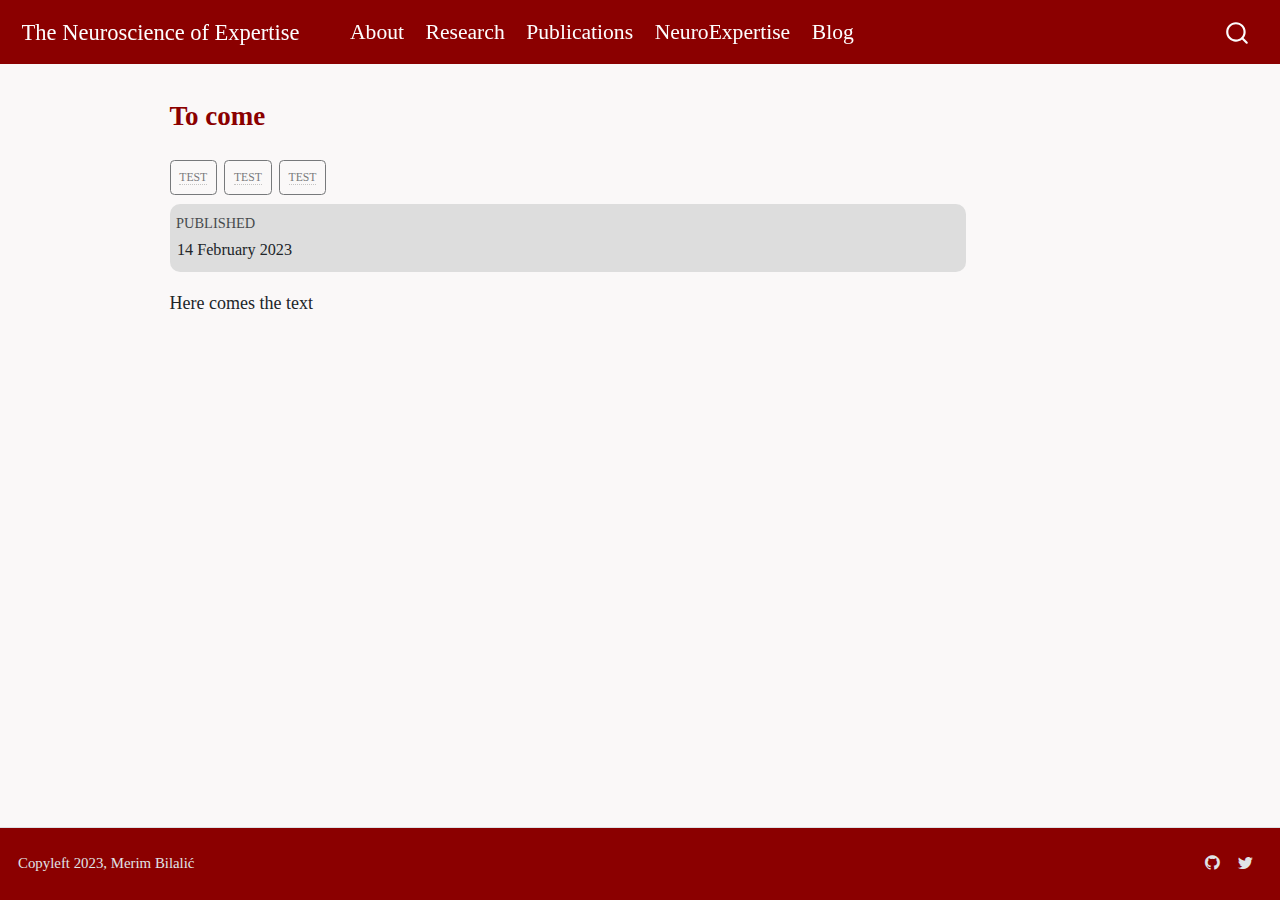
<file: docs/Blog/test.html>
<!DOCTYPE html>
<html xmlns="http://www.w3.org/1999/xhtml" lang="en" xml:lang="en"><head>

<meta charset="utf-8">
<meta name="generator" content="quarto-1.2.335">

<meta name="viewport" content="width=device-width, initial-scale=1.0, user-scalable=yes">

<meta name="dcterms.date" content="2023-02-14">

<title>The Neuroscience of Expertise - To come</title>
<style>
code{white-space: pre-wrap;}
span.smallcaps{font-variant: small-caps;}
div.columns{display: flex; gap: min(4vw, 1.5em);}
div.column{flex: auto; overflow-x: auto;}
div.hanging-indent{margin-left: 1.5em; text-indent: -1.5em;}
ul.task-list{list-style: none;}
ul.task-list li input[type="checkbox"] {
  width: 0.8em;
  margin: 0 0.8em 0.2em -1.6em;
  vertical-align: middle;
}
</style>


<script src="../site_libs/quarto-nav/quarto-nav.js"></script>
<script src="../site_libs/quarto-nav/headroom.min.js"></script>
<script src="../site_libs/clipboard/clipboard.min.js"></script>
<script src="../site_libs/quarto-search/autocomplete.umd.js"></script>
<script src="../site_libs/quarto-search/fuse.min.js"></script>
<script src="../site_libs/quarto-search/quarto-search.js"></script>
<meta name="quarto:offset" content="../">
<script src="../site_libs/quarto-html/quarto.js"></script>
<script src="../site_libs/quarto-html/popper.min.js"></script>
<script src="../site_libs/quarto-html/tippy.umd.min.js"></script>
<script src="../site_libs/quarto-html/anchor.min.js"></script>
<link href="../site_libs/quarto-html/tippy.css" rel="stylesheet">
<link href="../site_libs/quarto-html/quarto-syntax-highlighting.css" rel="stylesheet" id="quarto-text-highlighting-styles">
<script src="../site_libs/bootstrap/bootstrap.min.js"></script>
<link href="../site_libs/bootstrap/bootstrap-icons.css" rel="stylesheet">
<link href="../site_libs/bootstrap/bootstrap.min.css" rel="stylesheet" id="quarto-bootstrap" data-mode="light">
<script id="quarto-search-options" type="application/json">{
  "location": "navbar",
  "copy-button": false,
  "collapse-after": 3,
  "panel-placement": "end",
  "type": "overlay",
  "limit": 20,
  "language": {
    "search-no-results-text": "No results",
    "search-matching-documents-text": "matching documents",
    "search-copy-link-title": "Copy link to search",
    "search-hide-matches-text": "Hide additional matches",
    "search-more-match-text": "more match in this document",
    "search-more-matches-text": "more matches in this document",
    "search-clear-button-title": "Clear",
    "search-detached-cancel-button-title": "Cancel",
    "search-submit-button-title": "Submit"
  }
}</script>


<link rel="stylesheet" href="../styles.css">
</head>

<body class="nav-fixed">

<div id="quarto-search-results"></div>
  <header id="quarto-header" class="headroom fixed-top">
    <nav class="navbar navbar-expand-lg navbar-dark ">
      <div class="navbar-container container-fluid">
      <div class="navbar-brand-container">
    <a class="navbar-brand" href="../index.html">
    <span class="navbar-title">The Neuroscience of Expertise</span>
    </a>
  </div>
          <button class="navbar-toggler" type="button" data-bs-toggle="collapse" data-bs-target="#navbarCollapse" aria-controls="navbarCollapse" aria-expanded="false" aria-label="Toggle navigation" onclick="if (window.quartoToggleHeadroom) { window.quartoToggleHeadroom(); }">
  <span class="navbar-toggler-icon"></span>
</button>
          <div class="collapse navbar-collapse" id="navbarCollapse">
            <ul class="navbar-nav navbar-nav-scroll me-auto">
  <li class="nav-item">
    <a class="nav-link" href="../About/index.html">
 <span class="menu-text">About</span></a>
  </li>  
  <li class="nav-item">
    <a class="nav-link" href="../Research/index.html">
 <span class="menu-text">Research</span></a>
  </li>  
  <li class="nav-item">
    <a class="nav-link" href="../Publications/index.html">
 <span class="menu-text">Publications</span></a>
  </li>  
  <li class="nav-item">
    <a class="nav-link" href="../NeuroExpertise/index.html">
 <span class="menu-text">NeuroExpertise</span></a>
  </li>  
  <li class="nav-item">
    <a class="nav-link" href="../Blog/index.html">
 <span class="menu-text">Blog</span></a>
  </li>  
</ul>
              <div id="quarto-search" class="" title="Search"></div>
          </div> <!-- /navcollapse -->
      </div> <!-- /container-fluid -->
    </nav>
</header>
<!-- content -->
<div id="quarto-content" class="quarto-container page-columns page-rows-contents page-layout-article page-navbar">
<!-- sidebar -->
<!-- margin-sidebar -->
    <div id="quarto-margin-sidebar" class="sidebar margin-sidebar">
        
    </div>
<!-- main -->
<main class="content" id="quarto-document-content">

<header id="title-block-header" class="quarto-title-block default">
<div class="quarto-title">
<h1 class="title">To come</h1>
  <div class="quarto-categories">
    <div class="quarto-category">test</div>
    <div class="quarto-category">test</div>
    <div class="quarto-category">test</div>
  </div>
  </div>



<div class="quarto-title-meta">

    
    <div>
    <div class="quarto-title-meta-heading">Published</div>
    <div class="quarto-title-meta-contents">
      <p class="date">14 February 2023</p>
    </div>
  </div>
  
    
  </div>
  

</header>

<p>Here comes the text</p>



</main> <!-- /main -->
<script id="quarto-html-after-body" type="application/javascript">
window.document.addEventListener("DOMContentLoaded", function (event) {
  const toggleBodyColorMode = (bsSheetEl) => {
    const mode = bsSheetEl.getAttribute("data-mode");
    const bodyEl = window.document.querySelector("body");
    if (mode === "dark") {
      bodyEl.classList.add("quarto-dark");
      bodyEl.classList.remove("quarto-light");
    } else {
      bodyEl.classList.add("quarto-light");
      bodyEl.classList.remove("quarto-dark");
    }
  }
  const toggleBodyColorPrimary = () => {
    const bsSheetEl = window.document.querySelector("link#quarto-bootstrap");
    if (bsSheetEl) {
      toggleBodyColorMode(bsSheetEl);
    }
  }
  toggleBodyColorPrimary();  
  const icon = "";
  const anchorJS = new window.AnchorJS();
  anchorJS.options = {
    placement: 'right',
    icon: icon
  };
  anchorJS.add('.anchored');
  const clipboard = new window.ClipboardJS('.code-copy-button', {
    target: function(trigger) {
      return trigger.previousElementSibling;
    }
  });
  clipboard.on('success', function(e) {
    // button target
    const button = e.trigger;
    // don't keep focus
    button.blur();
    // flash "checked"
    button.classList.add('code-copy-button-checked');
    var currentTitle = button.getAttribute("title");
    button.setAttribute("title", "Copied!");
    let tooltip;
    if (window.bootstrap) {
      button.setAttribute("data-bs-toggle", "tooltip");
      button.setAttribute("data-bs-placement", "left");
      button.setAttribute("data-bs-title", "Copied!");
      tooltip = new bootstrap.Tooltip(button, 
        { trigger: "manual", 
          customClass: "code-copy-button-tooltip",
          offset: [0, -8]});
      tooltip.show();    
    }
    setTimeout(function() {
      if (tooltip) {
        tooltip.hide();
        button.removeAttribute("data-bs-title");
        button.removeAttribute("data-bs-toggle");
        button.removeAttribute("data-bs-placement");
      }
      button.setAttribute("title", currentTitle);
      button.classList.remove('code-copy-button-checked');
    }, 1000);
    // clear code selection
    e.clearSelection();
  });
  function tippyHover(el, contentFn) {
    const config = {
      allowHTML: true,
      content: contentFn,
      maxWidth: 500,
      delay: 100,
      arrow: false,
      appendTo: function(el) {
          return el.parentElement;
      },
      interactive: true,
      interactiveBorder: 10,
      theme: 'quarto',
      placement: 'bottom-start'
    };
    window.tippy(el, config); 
  }
  const noterefs = window.document.querySelectorAll('a[role="doc-noteref"]');
  for (var i=0; i<noterefs.length; i++) {
    const ref = noterefs[i];
    tippyHover(ref, function() {
      // use id or data attribute instead here
      let href = ref.getAttribute('data-footnote-href') || ref.getAttribute('href');
      try { href = new URL(href).hash; } catch {}
      const id = href.replace(/^#\/?/, "");
      const note = window.document.getElementById(id);
      return note.innerHTML;
    });
  }
  const findCites = (el) => {
    const parentEl = el.parentElement;
    if (parentEl) {
      const cites = parentEl.dataset.cites;
      if (cites) {
        return {
          el,
          cites: cites.split(' ')
        };
      } else {
        return findCites(el.parentElement)
      }
    } else {
      return undefined;
    }
  };
  var bibliorefs = window.document.querySelectorAll('a[role="doc-biblioref"]');
  for (var i=0; i<bibliorefs.length; i++) {
    const ref = bibliorefs[i];
    const citeInfo = findCites(ref);
    if (citeInfo) {
      tippyHover(citeInfo.el, function() {
        var popup = window.document.createElement('div');
        citeInfo.cites.forEach(function(cite) {
          var citeDiv = window.document.createElement('div');
          citeDiv.classList.add('hanging-indent');
          citeDiv.classList.add('csl-entry');
          var biblioDiv = window.document.getElementById('ref-' + cite);
          if (biblioDiv) {
            citeDiv.innerHTML = biblioDiv.innerHTML;
          }
          popup.appendChild(citeDiv);
        });
        return popup.innerHTML;
      });
    }
  }
});
</script>
</div> <!-- /content -->
<footer class="footer">
  <div class="nav-footer">
    <div class="nav-footer-left">Copyleft 2023, Merim Bilalić</div>   
    <div class="nav-footer-right">
      <ul class="footer-items list-unstyled">
    <li class="nav-item compact">
    <a class="nav-link" href="https://github.com/NoE">
      <i class="bi bi-github" role="img">
</i> 
    </a>
  </li>  
    <li class="nav-item compact">
    <a class="nav-link" href="https://twitter.com/NoE">
      <i class="bi bi-twitter" role="img">
</i> 
    </a>
  </li>  
</ul>
    </div>
  </div>
</footer>



</body></html>
</file>
<file: docs/site_libs/cookie-consent/cookie-consent.css>
div.cookie-consent-footer {
  font-size: 0.8em;
  text-decoration: none;
}
</file>
<file: docs/site_libs/quarto-html/tippy.css>
.tippy-box[data-animation=fade][data-state=hidden]{opacity:0}[data-tippy-root]{max-width:calc(100vw - 10px)}.tippy-box{position:relative;background-color:#333;color:#fff;border-radius:4px;font-size:14px;line-height:1.4;white-space:normal;outline:0;transition-property:transform,visibility,opacity}.tippy-box[data-placement^=top]>.tippy-arrow{bottom:0}.tippy-box[data-placement^=top]>.tippy-arrow:before{bottom:-7px;left:0;border-width:8px 8px 0;border-top-color:initial;transform-origin:center top}.tippy-box[data-placement^=bottom]>.tippy-arrow{top:0}.tippy-box[data-placement^=bottom]>.tippy-arrow:before{top:-7px;left:0;border-width:0 8px 8px;border-bottom-color:initial;transform-origin:center bottom}.tippy-box[data-placement^=left]>.tippy-arrow{right:0}.tippy-box[data-placement^=left]>.tippy-arrow:before{border-width:8px 0 8px 8px;border-left-color:initial;right:-7px;transform-origin:center left}.tippy-box[data-placement^=right]>.tippy-arrow{left:0}.tippy-box[data-placement^=right]>.tippy-arrow:before{left:-7px;border-width:8px 8px 8px 0;border-right-color:initial;transform-origin:center right}.tippy-box[data-inertia][data-state=visible]{transition-timing-function:cubic-bezier(.54,1.5,.38,1.11)}.tippy-arrow{width:16px;height:16px;color:#333}.tippy-arrow:before{content:"";position:absolute;border-color:transparent;border-style:solid}.tippy-content{position:relative;padding:5px 9px;z-index:1}
</file>
<file: docs/site_libs/quarto-html/quarto-syntax-highlighting.css>
/* quarto syntax highlight colors */
:root {
  --quarto-hl-ot-color: #003B4F;
  --quarto-hl-at-color: #657422;
  --quarto-hl-ss-color: #20794D;
  --quarto-hl-an-color: #5E5E5E;
  --quarto-hl-fu-color: #4758AB;
  --quarto-hl-st-color: #20794D;
  --quarto-hl-cf-color: #003B4F;
  --quarto-hl-op-color: #5E5E5E;
  --quarto-hl-er-color: #AD0000;
  --quarto-hl-bn-color: #AD0000;
  --quarto-hl-al-color: #AD0000;
  --quarto-hl-va-color: #111111;
  --quarto-hl-bu-color: inherit;
  --quarto-hl-ex-color: inherit;
  --quarto-hl-pp-color: #AD0000;
  --quarto-hl-in-color: #5E5E5E;
  --quarto-hl-vs-color: #20794D;
  --quarto-hl-wa-color: #5E5E5E;
  --quarto-hl-do-color: #5E5E5E;
  --quarto-hl-im-color: #00769E;
  --quarto-hl-ch-color: #20794D;
  --quarto-hl-dt-color: #AD0000;
  --quarto-hl-fl-color: #AD0000;
  --quarto-hl-co-color: #5E5E5E;
  --quarto-hl-cv-color: #5E5E5E;
  --quarto-hl-cn-color: #8f5902;
  --quarto-hl-sc-color: #5E5E5E;
  --quarto-hl-dv-color: #AD0000;
  --quarto-hl-kw-color: #003B4F;
}

/* other quarto variables */
:root {
  --quarto-font-monospace: SFMono-Regular, Menlo, Monaco, Consolas, "Liberation Mono", "Courier New", monospace;
}

pre > code.sourceCode > span {
  color: #003B4F;
}

code span {
  color: #003B4F;
}

code.sourceCode > span {
  color: #003B4F;
}

div.sourceCode,
div.sourceCode pre.sourceCode {
  color: #003B4F;
}

code span.ot {
  color: #003B4F;
}

code span.at {
  color: #657422;
}

code span.ss {
  color: #20794D;
}

code span.an {
  color: #5E5E5E;
}

code span.fu {
  color: #4758AB;
}

code span.st {
  color: #20794D;
}

code span.cf {
  color: #003B4F;
}

code span.op {
  color: #5E5E5E;
}

code span.er {
  color: #AD0000;
}

code span.bn {
  color: #AD0000;
}

code span.al {
  color: #AD0000;
}

code span.va {
  color: #111111;
}

code span.pp {
  color: #AD0000;
}

code span.in {
  color: #5E5E5E;
}

code span.vs {
  color: #20794D;
}

code span.wa {
  color: #5E5E5E;
  font-style: italic;
}

code span.do {
  color: #5E5E5E;
  font-style: italic;
}

code span.im {
  color: #00769E;
}

code span.ch {
  color: #20794D;
}

code span.dt {
  color: #AD0000;
}

code span.fl {
  color: #AD0000;
}

code span.co {
  color: #5E5E5E;
}

code span.cv {
  color: #5E5E5E;
  font-style: italic;
}

code span.cn {
  color: #8f5902;
}

code span.sc {
  color: #5E5E5E;
}

code span.dv {
  color: #AD0000;
}

code span.kw {
  color: #003B4F;
}

.prevent-inlining {
  content: "</";
}

/*# sourceMappingURL=debc5d5d77c3f9108843748ff7464032.css.map */
</file>
<file: docs/site_libs/quarto-contrib/fontawesome6-0.1.0/latex-fontsize.css>
.fa-tiny {
  font-size: 0.5em;
}
.fa-scriptsize {
  font-size: 0.7em;
}
.fa-footnotesize {
  font-size: 0.8em;
}
.fa-small {
  font-size: 0.9em;
}
.fa-normalsize {
  font-size: 1em;
}
.fa-large {
  font-size: 1.2em;
}
.fa-Large {
  font-size: 1.5em;
}
.fa-LARGE {
  font-size: 1.75em;
}
.fa-huge {
  font-size: 2em;
}
.fa-Huge {
  font-size: 2.5em;
}
</file>
<file: docs/styles.css>
/* =Typography
-----------------------------------------------------------------------------*/

.copyleft {
  display: inline-block;
  transform: rotate(180deg);
}

.navbar {
   background-color: darkred;
   font-size: 1.2em;
}


.nav-footer {
  background: darkred;
}

.nav-footer-left {
  text-align: left;
}

.nav-footer-right {
  text-align: right;
}

.navbar-brand img {
  height: 200px !important;
  width: auto;
}

body {
  font-family: 'Carlito';
  font-size: 1em;
  line-height: 1.5em;
  background-color: #faf8f8;

}



pre>code {
  font-family: 'Hack', 'Source Code Pro', 'Courier New', 'Courier', monospace;
}

form,
input[type="search"],
select[multiple="multiple"] {
  font-family: 'Fira Sans', 'Trebuchet MS', 'Helvetica Neue', Helvetica, Arial, sans-serif;
}

h1,
h2,
h3,
h4,
h5 {
  font-family: 'Carlito';
  color: #36454f;
  font-weight: bold;
}

h1 {
  font-size: 1.5em;
  padding-bottom: .3em;
  line-height: 1.6em;
  color: darkred;
}

h2 {
  font-size: 1.3em;
  border-bottom: 1px solid  color: #b3cde0;
}

h2 a {
  border-bottom: none;
}

h3 {
  font-size: 1.1em;
}

h6 {
  font-size: 0.8em;
}

a {
  color: #36454f;
  text-decoration: none;
  border-bottom: dotted 1px #A1A3A1;
}

a:hover {
  text-decoration: underline;
}

hr {
  border-top: 1px solid #b3cde0;
  margin-top: 5ex;
  margin-bottom: 5ex;
  max-width: 100%;
}

blockquote {
  color: #36454f;
  background: #e9e9e9;
  border-left: 10px solid #ccc;
  margin: 1.5em 10px;
  padding: 0.5em 10px;
  quotes: "\201C""\201D""\2018""\2019";
  font-style: normal;
  font-size: 95%;
}

blockquote p {
  color: #36454f;
  display: inline;
}

blockquote:before {
  color: #aaa;
  content: open-quote;
  font-size: 4em;
  line-height: 0.1em;
  margin-right: 0.25em;
  vertical-align: -0.4em;
}

.table {
  --bs-table-bg: @faf8f8 !important;
}

td, th {
  background-color: #faf8f8 !important;
}

table th,
table td {
  border-bottom: 0px !important;
  padding: 0.2em .2em;
}

ul {
  list-style: square;
}

dd {
  margin-left: 2em;
}


/* =Code
-----------------------------------------------------------------------------*/
pre,
code,
kbd,
samp,
var,
output {
  font-size: 90%;
  font-style: normal;
  font-family: 'Carlito';
}

nav,
.footer {
  font-family: 'Carlito';
  font-size: 100%;
}

a.nav-link,a.navbar-brand {
  border-bottom: 0;
}

a.nav-link:hover,a.navbar-brand:hover {
  color: #efce14;
}



/* Badges */

a.badge.badge-red {
  color: #fff;
}

a.badge.badge-blue {
  color: #fff;
}

a.badge.badge-green {
  color: #fff;
}

.badge-large {
  font-size: 18px !important;
  text-transform: none !important;
  padding: 5px 5px 3px 5px;
  text-transform: none;
  font-family: 'Carlito';
}

.badge {
  font-family: 'Carlito';
}

.label,
.badge {
  background: #e0e3e5;
  font-size: 12.75px;
  display: inline-block;
  line-height: 1;
  padding: 4px 7px 3px 7px;
  color: #0f0f0f;
  text-align: center;
  font-weight: normal;
  text-transform: uppercase;
}

.label-outline {
  background: none;
  border: 1px solid #0f0f0f;
  padding: 3px 6px 2px 6px;
}

.badge {
  border-radius: 15px;
}

.badge-small {
  font-size: 11.25px;
  padding: 5px 5px 3px 5px;
}

.label-black,
.label-blue,
.label-red,
.label-green,
.badge-black,
.badge-blue,
.badge-red,
.badge-green {
  color: #ffffff !important;
}

.label-black,
.badge-black {
  background: #0f0f0f;
}

.label-blue,
.badge-blue {
  background: #4673B8;
}

.label-red,
.badge-red {
  background: #BD666D;
}

.label-green,
.badge-green {
  background: #2c9f42;
}

.label-yellow,
.badge-yellow {
  background: #ffc800;
}

.label-white,
.badge-white {
  background: #ffffff;
}

.image-left {
  float: left;
  margin: 0 1em 1em 0;
}

.fa-ul>li {
  margin: 0.5em;
}

.quarto-title-meta {
  font-family: 'Carlito';
  background-color: #ddd;
  -moz-border-radius: 10px;
  -webkit-border-radius: 10px;
  border-radius: 10px;
}

.quarto-title-meta-heading {
  margin: 1ex 1ex 0 1ex !important;
}
.quarto-title-meta-contents {
  margin: 0ex 1ex 1ex 1ex !important;
}


.video-player {
  position: relative;
  overflow: hidden;
  width: 100%;
  padding-top: 56.25%; /* 16:9 Aspect Ratio (divide 9 by 16 = 0.5625) */
}

/* Then style the iframe to fit in the container div with full height and width */
.youtube-player {
  position: absolute;
  top: 0;
  left: 0;
  bottom: 0;
  right: 0;
  width: 100%;
  height: 100%;
}

.quarto-listing-category.category-cloud {
  font-family: 'Carlito' !important;
}

.figure-caption {
  color: var(--darkgray);
  background-color: var(--lightgray);
  padding-left: 20px;
  font-size: 12pt;
  font-family: 'Carlito';
}

div.quarto-about-trestles .about-entity .about-link:hover {
  background-color: #36454f;
  color: #ebebeb;
}

.quarto-category:hover, .listing-category:hover {
  background-color: #36454f;
  color: #ebebeb !important;
  opacity: .6;
}

.quarto-category, .listing-category, .listing-actions-group, .about-link-text {
  font-family: 'Carlito'
}

#mlb2-4240669.ml-form-embedContainer .ml-form-embedWrapper .ml-form-embedBody, #mlb2-4240669.ml-form-embedContainer .ml-form-embedWrapper .ml-form-successBody {
  padding: 0px !important;
}
</file>
